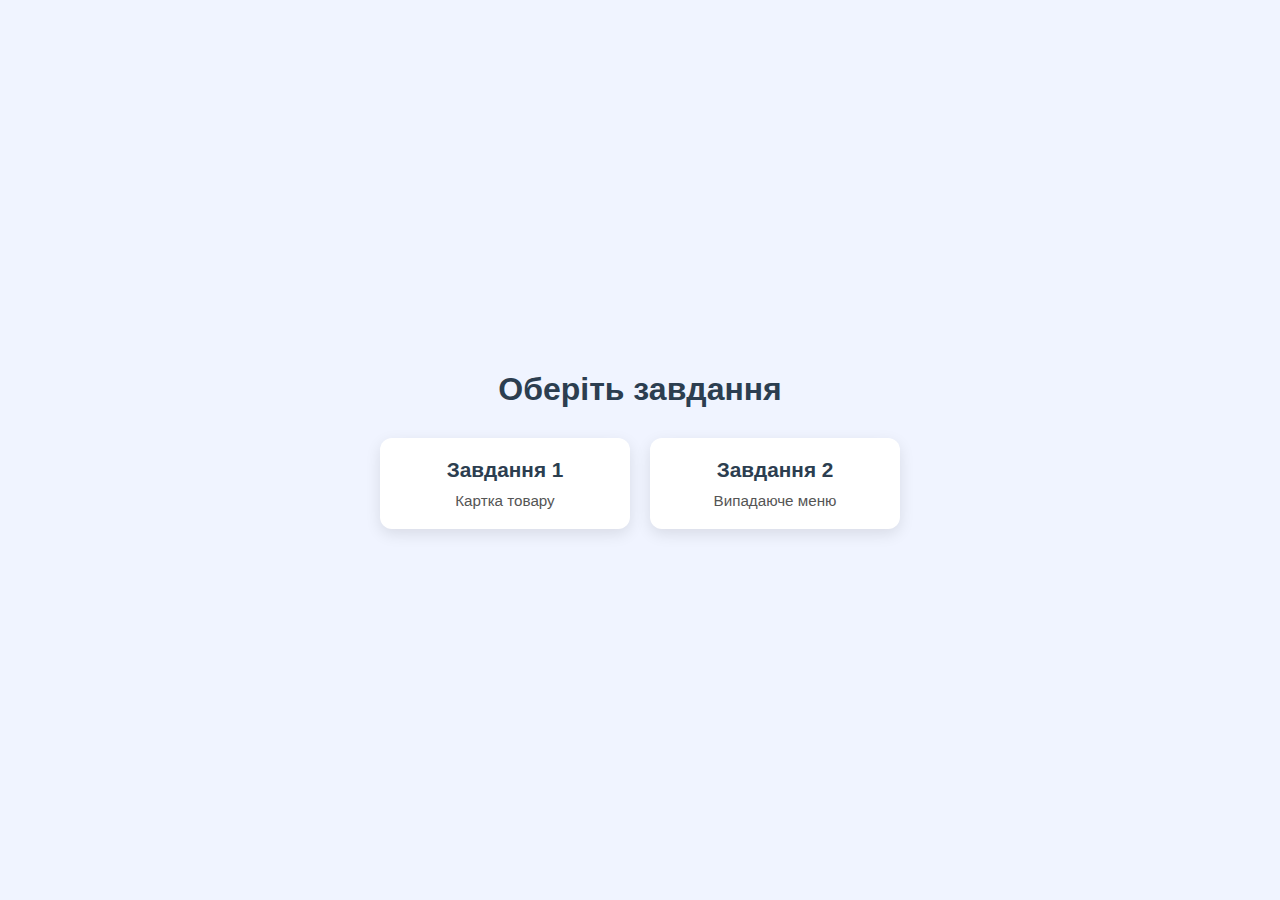
<file: index.html>
<!DOCTYPE html>
<html lang="uk">
  <head>
    <meta charset="UTF-8" />
    <meta name="viewport" content="width=device-width, initial-scale=1.0" />
    <title>Головна</title>
    <link rel="stylesheet" href="css/style.css" />
  </head>
  <body>
    <h1>Оберіть завдання</h1>
    <div class="cards">
      <a href="card.html" class="card">
        <h2>Завдання 1</h2>
        <p>Картка товару</p>
      </a>
      <a href="menu.html" class="card">
        <h2>Завдання 2</h2>
        <p>Випадаюче меню</p>
      </a>
    </div>
  </body>
</html>
</file>
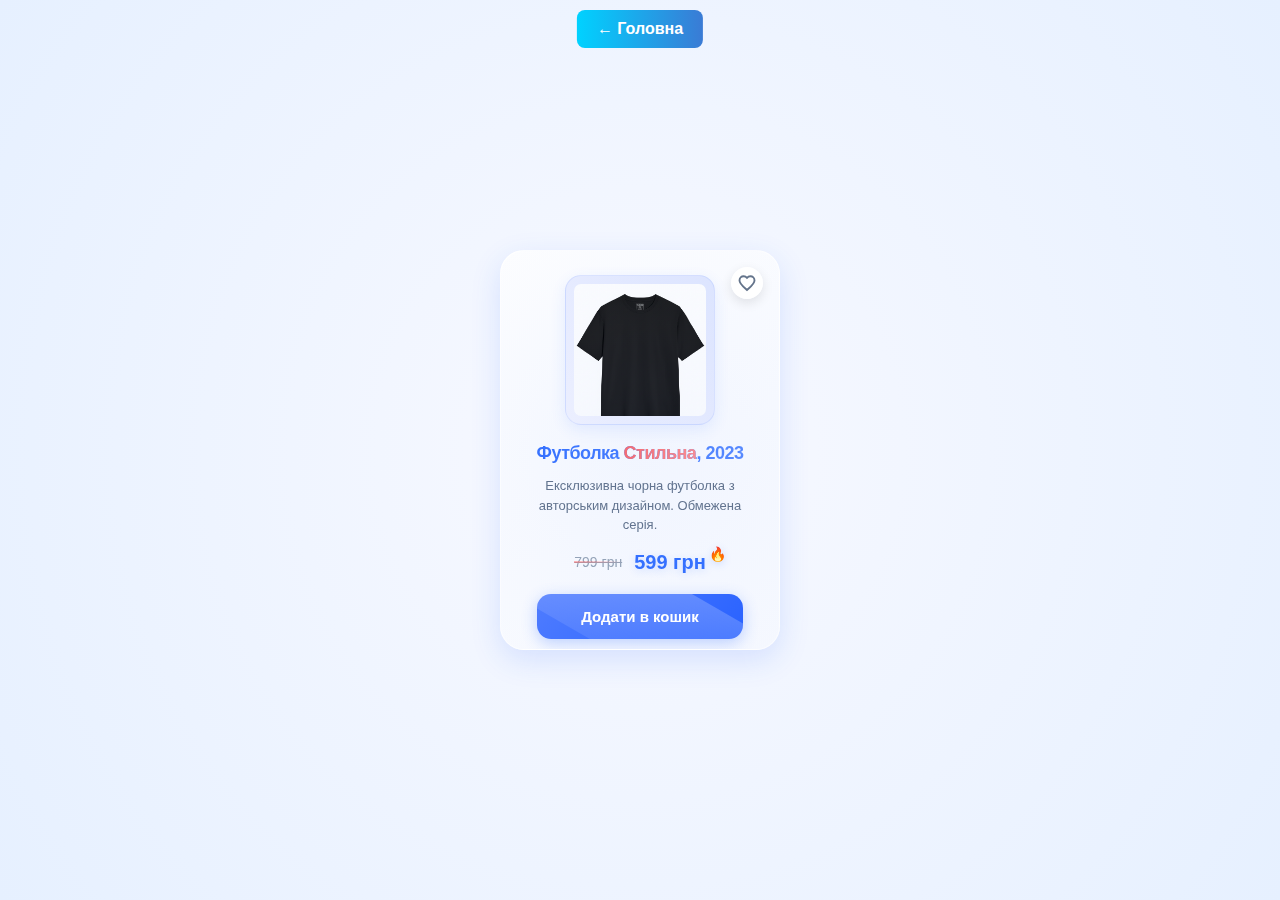
<file: card.html>
<!DOCTYPE html>
<html lang="uk">
  <head>
    <meta charset="UTF-8" />
    <meta name="viewport" content="width=device-width, initial-scale=1.0" />
    <title>Футболка Стильна</title>
    <link rel="stylesheet" href="css/card.css" />
  </head>
  <body>
    <a href="index.html" class="back-button">← Головна</a>
    <div class="product-card">
      <img src="./img/f.png" alt="Футболка Стильна" class="product-image" />

      <button class="favorite-icon" aria-label="Додати до улюблених">
        <svg viewBox="0 0 24 24">
          <use xlink:href="./icons/sprite.svg#heart"></use>
        </svg>
      </button>

      <div class="product-content">
        <h2 class="product-title">Футболка <span>Стильна</span>, 2023</h2>
        <p class="product-description">
          Ексклюзивна чорна футболка з авторським дизайном. Обмежена серія.
        </p>

        <div class="price-container">
          <span class="old-price">799 грн</span>
          <span class="new-price">599 грн</span>
        </div>

        <div class="action-container">
          <button class="add-to-cart">Додати в кошик</button>
        </div>
      </div>
    </div>

    <script>
      document
        .querySelector(".favorite-icon")
        .addEventListener("click", function () {
          this.classList.toggle("active");
        });
    </script>
  </body>
</html>
</file>
<file: css/style.css>
* {
  margin: 0;
  padding: 0;
  box-sizing: border-box;
}

body {
  font-family: "Poppins", sans-serif;
  background: #f0f4ff;
  min-height: 100vh;
  display: flex;
  flex-direction: column;
  align-items: center;
  justify-content: center;
  padding: 40px;
}

h1 {
  font-family: "Montserrat", sans-serif;
  font-size: 2rem;
  margin-bottom: 30px;
  color: #2c3e50;
  text-align: center;
}

.cards {
  display: flex;
  gap: 20px;
  flex-wrap: wrap;
  justify-content: center;
}

.card {
  background: #fff;
  padding: 20px;
  border-radius: 12px;
  width: 250px;
  text-align: center;
  text-decoration: none;
  color: #2c3e50;
  box-shadow: 0 5px 15px rgba(0, 0, 0, 0.1);
  transition: transform 0.3s ease, box-shadow 0.3s ease;
}

.card:hover {
  transform: translateY(-5px);
  box-shadow: 0 10px 25px rgba(0, 0, 0, 0.15);
}

.card h2 {
  font-family: "Montserrat", sans-serif;
  font-size: 1.3rem;
  margin-bottom: 10px;
}

.card p {
  font-size: 0.95rem;
  color: #555;
}

@media (max-width: 768px) {
  .cards {
    flex-direction: column;
    gap: 15px;
  }

  .card {
    width: 80%;
  }
}
</file>
<file: css/card.css>
* {
  margin: 0;
  padding: 0;
  box-sizing: border-box;
}

body {
  font-family: "Montserrat", sans-serif;
  background: radial-gradient(circle at center, #f8f9ff, #e6f0ff);
  display: flex;
  justify-content: center;
  align-items: center;
  min-height: 100vh;
  padding: 20px;
}
.back-button {
  position: fixed;
  top: 10px;
  left: 50%;
  transform: translateX(-50%);
  padding: 10px 20px;
  text-decoration: none;
  color: #fff;
  background: linear-gradient(90deg, #00d2ff, #3a7bd5);
  border-radius: 8px;
  font-weight: 600;
  z-index: 1000;
  transition: background 0.3s, transform 0.2s;
}

.back-button:hover {
  background: linear-gradient(90deg, #3a7bd5, #00d2ff);
  transform: translateX(-50%) translateY(-2px);
}

.product-card {
  width: 280px;
  height: 400px;
  background: linear-gradient(145deg, #ffffff, #f8faff);
  border-radius: 24px;
  overflow: hidden;
  display: flex;
  flex-direction: column;
  transition: all 0.5s cubic-bezier(0.25, 0.8, 0.25, 1);
  box-shadow: 0 10px 30px rgba(41, 98, 255, 0.15);
  position: relative;
  border: 1px solid rgba(255, 255, 255, 0.3);
  backdrop-filter: blur(5px);
}

.product-card:hover {
  transform: translateY(-5px);
  box-shadow: 0 15px 40px rgba(52, 112, 255, 0.25),
    0 0 30px rgba(52, 112, 255, 0.1), inset 0 0 15px rgba(255, 255, 255, 0.5);
  animation: float 4s ease-in-out infinite;
}

.product-image {
  width: 150px;
  height: 150px;
  object-fit: cover;
  border-radius: 16px;
  margin: 24px auto 16px;
  display: block;
  background: linear-gradient(45deg, #f3f4ff, #e0e7ff);
  padding: 8px;
  box-shadow: 0 5px 15px rgba(52, 112, 255, 0.1);
  transition: transform 0.4s ease, box-shadow 0.4s ease;
  border: 1px solid rgba(52, 112, 255, 0.1);
}

.product-card:hover .product-image {
  transform: scale(1.05) rotate(2deg);
  box-shadow: 0 8px 25px rgba(52, 112, 255, 0.2);
}

.product-content {
  flex: 1;
  display: flex;
  flex-direction: column;
  padding: 0 20px;
}

.product-title {
  font-size: 18px;
  font-weight: 700;
  color: #1a1a1a;
  margin-bottom: 10px;
  line-height: 1.4;
  text-align: center;
  background: linear-gradient(90deg, #3470ff, #5b8cff);
  -webkit-background-clip: text;
  -webkit-text-fill-color: transparent;
  letter-spacing: -0.5px;
}

.product-title span {
  font-weight: 800;
  background: linear-gradient(90deg, #ff6b6b, #ff8e8e);
  -webkit-background-clip: text;
  -webkit-text-fill-color: transparent;
}

.product-description {
  font-size: 13px;
  color: #64748b;
  margin-bottom: 16px;
  line-height: 1.5;
  font-weight: 500;
  text-align: center;
  padding: 0 10px;
}

.price-container {
  display: flex;
  align-items: center;
  justify-content: center;
  gap: 12px;
  margin-bottom: 20px;
}

.old-price {
  font-size: 14px;
  color: #94a3b8;
  text-decoration: line-through;
  font-weight: 500;
  position: relative;
}

.old-price::after {
  content: "";
  position: absolute;
  left: 0;
  top: 50%;
  width: 100%;
  height: 1px;
  background: linear-gradient(90deg, #ff6b6b, transparent);
  transform: translateY(-50%);
}

.new-price {
  font-size: 20px;
  font-weight: 800;
  color: #3470ff;
  text-shadow: 0 2px 8px rgba(52, 112, 255, 0.2);
  position: relative;
}

.new-price::after {
  content: "🔥";
  position: absolute;
  right: -20px;
  top: -5px;
  font-size: 14px;
}

.action-container {
  display: flex;
  justify-content: center;
  align-items: center;
  padding: 0 16px 24px;
  margin-top: auto;
}

.add-to-cart {
  background: linear-gradient(135deg, #4f7cff 0%, #2962ff 100%);
  color: white;
  border: none;
  padding: 14px;
  border-radius: 14px;
  font-size: 15px;
  font-weight: 700;
  cursor: pointer;
  transition: all 0.3s cubic-bezier(0.34, 1.56, 0.64, 1);
  width: 100%;
  text-align: center;
  box-shadow: 0 4px 15px rgba(52, 112, 255, 0.3);
  position: relative;
  overflow: hidden;
}

.add-to-cart::before {
  content: "";
  position: absolute;
  top: -50%;
  left: -50%;
  width: 200%;
  height: 200%;
  background: linear-gradient(
    to bottom right,
    rgba(255, 255, 255, 0.3),
    rgba(255, 255, 255, 0)
  );
  transform: rotate(30deg);
  transition: all 0.5s ease;
}

.add-to-cart:hover {
  background: linear-gradient(135deg, #3a6bf5 0%, #1a56f0 100%);
  transform: translateY(-2px) scale(1.02);
  box-shadow: 0 8px 25px rgba(52, 112, 255, 0.4);
}

.add-to-cart:hover::before {
  left: 100%;
  top: 100%;
}

.add-to-cart:active {
  transform: translateY(0) scale(0.98);
}

.favorite-icon {
  position: absolute;
  top: 16px;
  right: 16px;
  background: rgba(255, 255, 255, 0.9);
  border: none;
  cursor: pointer;
  width: 32px;
  height: 32px;
  border-radius: 50%;
  display: flex;
  justify-content: center;
  align-items: center;
  transition: all 0.4s cubic-bezier(0.18, 0.89, 0.32, 1.28);
  box-shadow: 0 4px 12px rgba(0, 0, 0, 0.1);
  z-index: 2;
}

.favorite-icon svg {
  width: 18px;
  height: 18px;
  fill: none;
  stroke: #64748b;
  stroke-width: 2.5;
  transition: all 0.3s ease;
}

.favorite-icon:hover {
  transform: scale(1.15);
  background: rgba(255, 255, 255, 1);
  box-shadow: 0 6px 16px rgba(0, 0, 0, 0.15);
}

.favorite-icon:hover svg {
  stroke: #ff4757;
}

.favorite-icon.active svg {
  fill: #ff4757;
  stroke: #ff4757;
  filter: drop-shadow(0 2px 6px rgba(255, 71, 87, 0.4));
}

@keyframes float {
  0%,
  100% {
    transform: translateY(0);
  }
  50% {
    transform: translateY(-2px);
  }
}

.product-card::before {
  content: "";
  position: absolute;
  top: -50%;
  left: -50%;
  width: 200%;
  height: 200%;
  background: radial-gradient(
    circle at center,
    rgba(52, 112, 255, 0.05),
    transparent 70%
  );
  pointer-events: none;
}

@media (max-width: 320px) {
  .product-card {
    width: 100%;
  }
}
</file>
